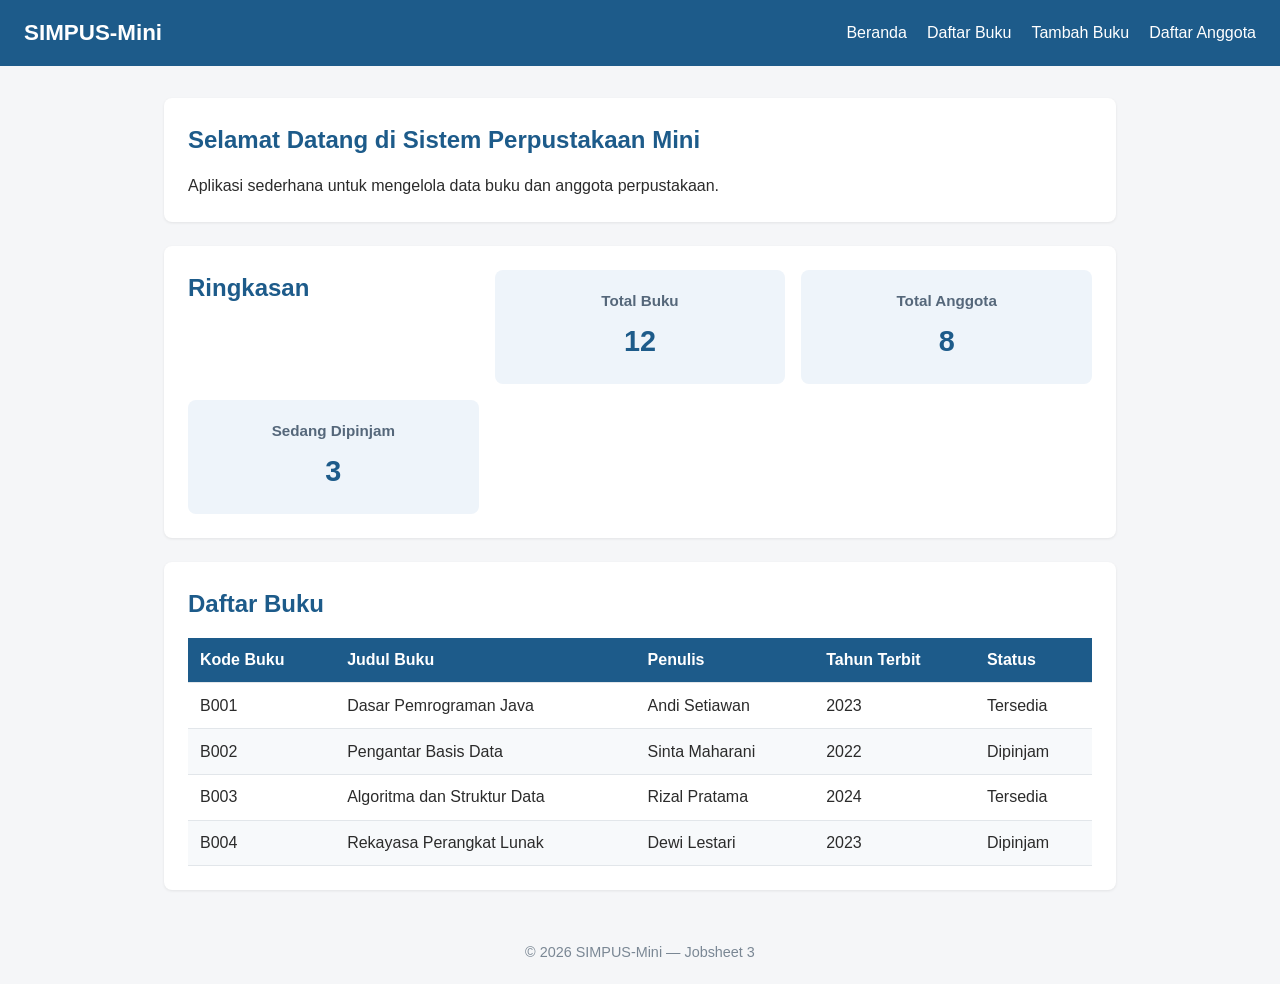
<file: jobsheet-03/index.html>
<!DOCTYPE html>
<html lang="id">
<head>
    <meta charset="UTF-8">
    <meta name="viewport" content="width=device-width, initial-scale=1">
    <title>SIMPUS-Mini | Beranda</title>
    <link rel="stylesheet" href="assets/css/style.css">
</head>
<body>
    <header>
    <h1>SIMPUS-Mini</h1>

    <input type="checkbox" id="nav-toggle" class="nav-toggle">

    <nav>
        <ul>
            <li><a href="index.html">Beranda</a></li>
            <li><a href="buku/list.html">Daftar Buku</a></li>
            <li><a href="buku/tambah.html">Tambah Buku</a></li>
            <li><a href="anggota/list.html">Daftar Anggota</a></li>
        </ul>
    </nav>

    <label for="nav-toggle" class="nav-toggle-label">&#9776;</label>
</header>

    <main>
        <section>
            <h2>Selamat Datang di Sistem Perpustakaan Mini</h2>
            <p>Aplikasi sederhana untuk mengelola data buku dan anggota perpustakaan.</p>
        </section>

        <section>
            <h2>Ringkasan</h2>
            <article>
                <h3>Total Buku</h3>
                <p>12</p>
            </article>
            <article>
                <h3>Total Anggota</h3>
                <p>8</p>
            </article>
            <article>
                <h3>Sedang Dipinjam</h3>
                <p>3</p>
            </article>
        </section>
        <section>
    <h2>Daftar Buku</h2>
    <div class="table-responsive">
        <table>
            <thead>
                <tr>
                    <th>Kode Buku</th>
                    <th>Judul Buku</th>
                    <th>Penulis</th>
                    <th>Tahun Terbit</th>
                    <th>Status</th>
                </tr>
            </thead>
            <tbody>
                <tr>
                    <td>B001</td>
                    <td>Dasar Pemrograman Java</td>
                    <td>Andi Setiawan</td>
                    <td>2023</td>
                    <td>Tersedia</td>
                </tr>
                <tr>
                    <td>B002</td>
                    <td>Pengantar Basis Data</td>
                    <td>Sinta Maharani</td>
                    <td>2022</td>
                    <td>Dipinjam</td>
                </tr>
                <tr>
                    <td>B003</td>
                    <td>Algoritma dan Struktur Data</td>
                    <td>Rizal Pratama</td>
                    <td>2024</td>
                    <td>Tersedia</td>
                </tr>
                <tr>
                    <td>B004</td>
                    <td>Rekayasa Perangkat Lunak</td>
                    <td>Dewi Lestari</td>
                    <td>2023</td>
                    <td>Dipinjam</td>
                </tr>
            </tbody>
        </table>
    </div>
</section>
    </main>

    <footer>
        <p>&copy; 2026 SIMPUS-Mini &mdash; Jobsheet 3</p>
    </footer>
</body>
</html>
</file>
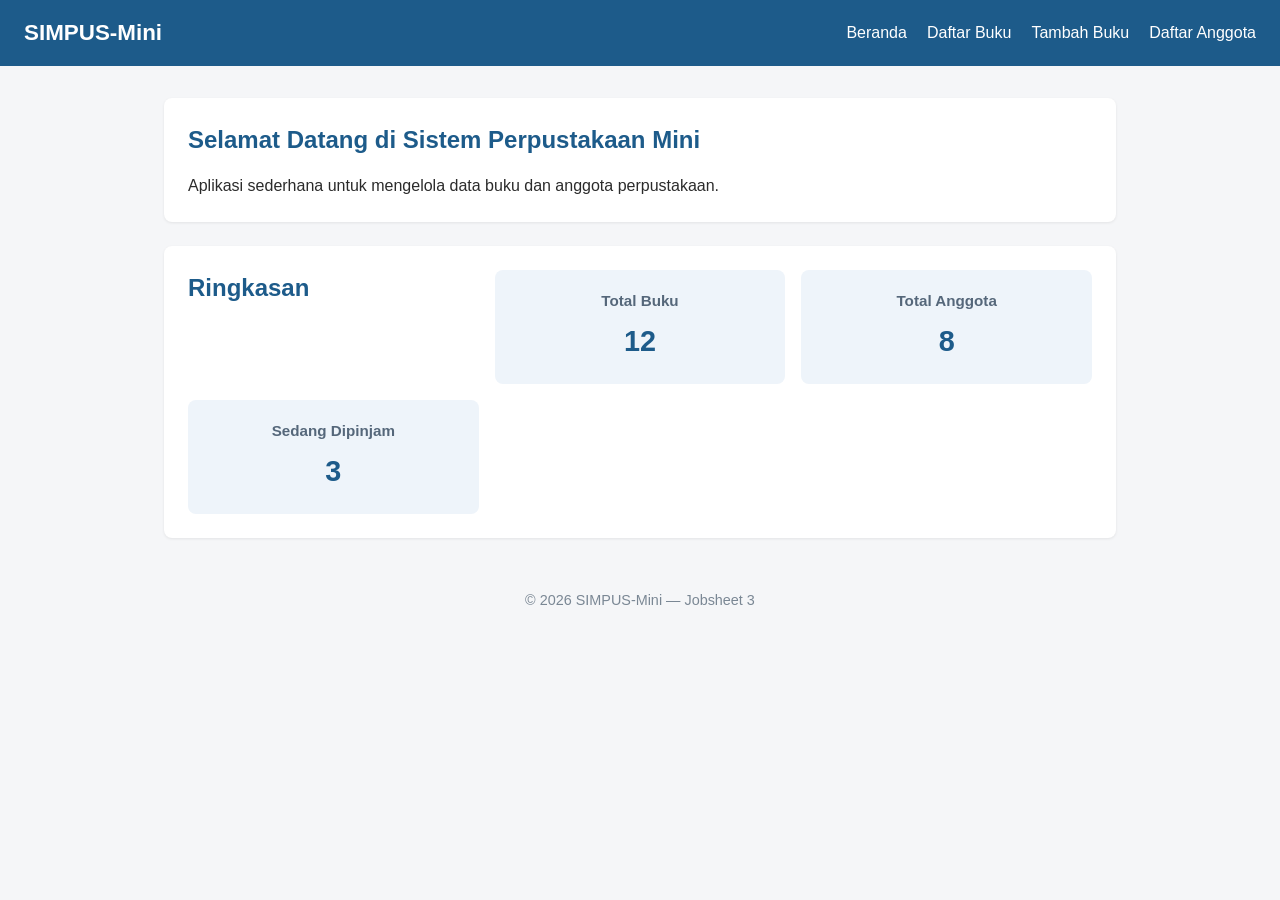
<file: jobsheet-04/index.html>
<!DOCTYPE html>
<html lang="id">
<head>
    <meta charset="UTF-8">
    <meta name="viewport" content="width=device-width, initial-scale=1">
    <title>SIMPUS-Mini | Beranda</title>
    <link rel="stylesheet" href="assets/css/style.css">
</head>
<body>
    <header>
        <h1>SIMPUS-Mini</h1>
        <input type="checkbox" id="nav-toggle" class="nav-toggle">
        <label for="nav-toggle" class="nav-toggle-label">&#9776;</label>
        <nav>
            <ul>
                <li><a href="index.html">Beranda</a></li>
                <li><a href="buku/list.html">Daftar Buku</a></li>
                <li><a href="buku/tambah.html">Tambah Buku</a></li>
                <li><a href="anggota/list.html">Daftar Anggota</a></li>
            </ul>
        </nav>
    </header>

    <main>
        <section>
            <h2>Selamat Datang di Sistem Perpustakaan Mini</h2>
            <p>Aplikasi sederhana untuk mengelola data buku dan anggota perpustakaan.</p>
        </section>

        <section>
            <h2>Ringkasan</h2>
            <article>
                <h3>Total Buku</h3>
                <p>12</p>
            </article>
            <article>
                <h3>Total Anggota</h3>
                <p>8</p>
            </article>
            <article>
                <h3>Sedang Dipinjam</h3>
                <p>3</p>
            </article>
        </section>
    </main>

    <footer>
        <p>&copy; 2026 SIMPUS-Mini &mdash; Jobsheet 3</p>
    </footer>
</body>
</html>
</file>
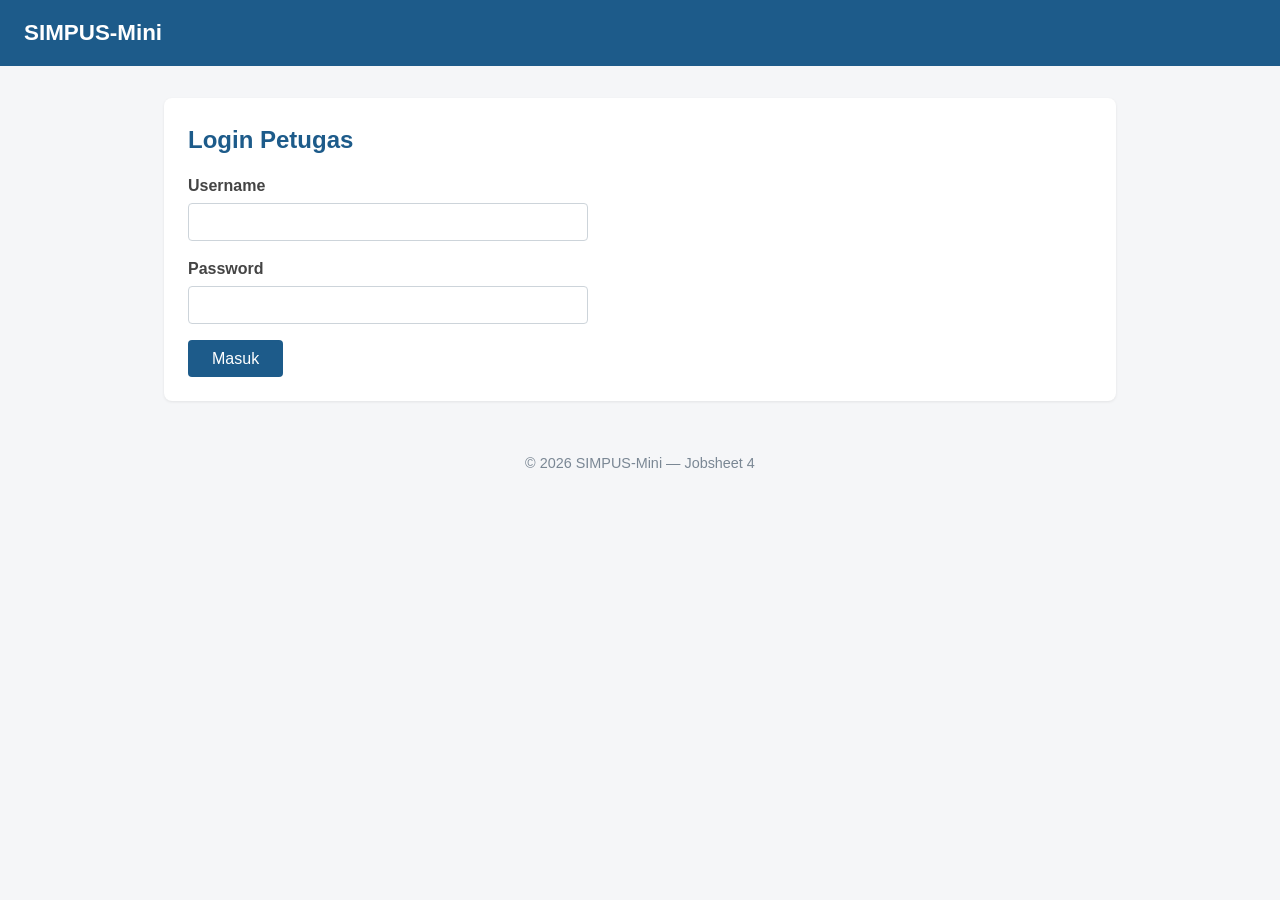
<file: jobsheet-04/login.html>
<!DOCTYPE html>
<html lang="id">
<head>
    <meta charset="UTF-8">
    <meta name="viewport" content="width=device-width, initial-scale=1">
    <title>SIMPUS-Mini | Login Petugas</title>
    <link rel="stylesheet" href="assets/css/style.css">
</head>
<body>

    <header>
        <h1>SIMPUS-Mini</h1>
    </header>

    <main>
        <section>
            <h2>Login Petugas</h2>

            <form>
                <p>
                    <label for="username">Username</label>
                    <input type="text" id="username" name="username">
                </p>

                <p>
                    <label for="password">Password</label>
                    <input type="password" id="password" name="password">
                </p>

                <button type="submit">Masuk</button>
            </form>
        </section>
    </main>

    <footer>
        <p>&copy; 2026 SIMPUS-Mini &mdash; Jobsheet 4</p>
    </footer>

</body>
</html>
</file>
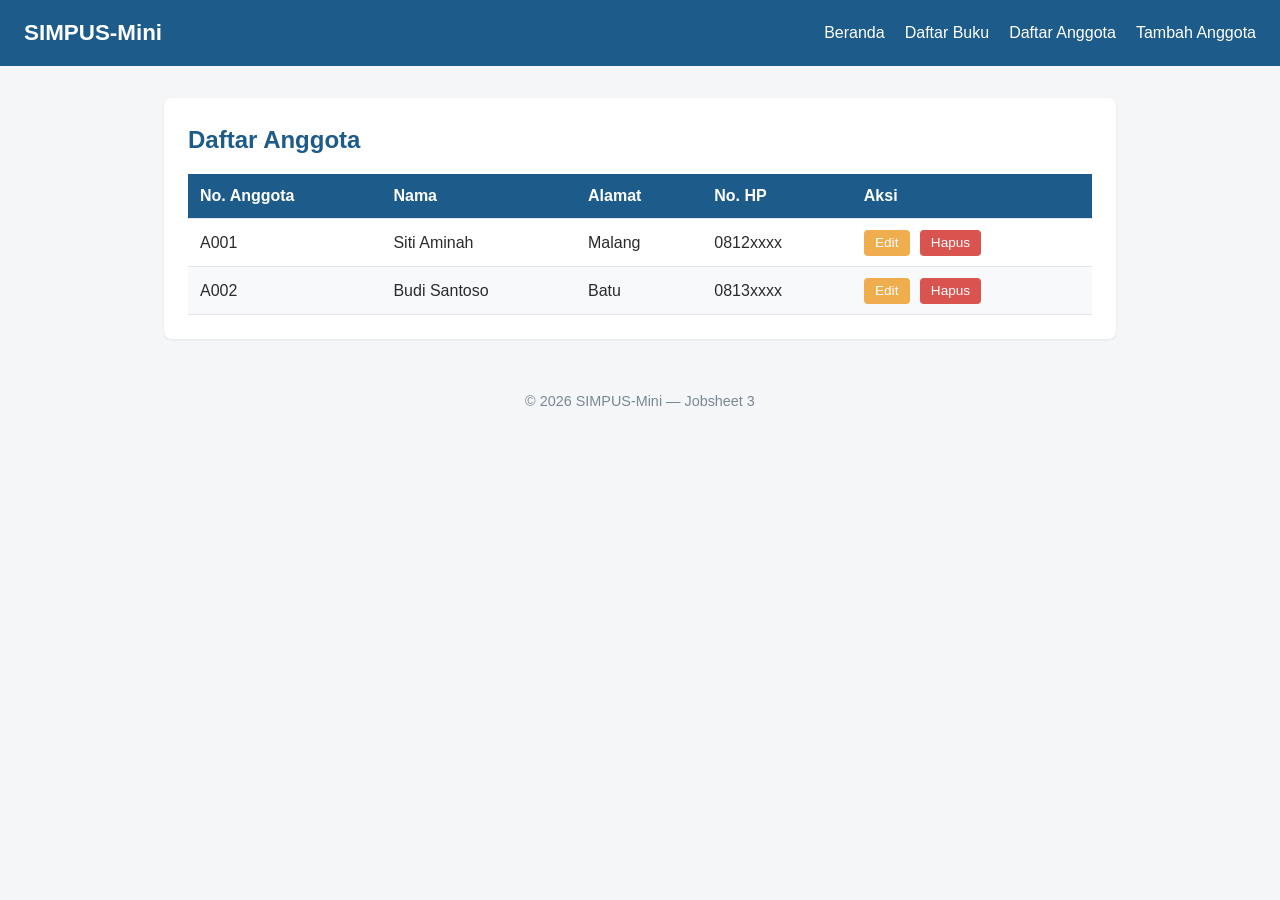
<file: jobsheet-03/anggota/list.html>
<!DOCTYPE html>
<html lang="id">
<head>
    <meta charset="UTF-8">
    <meta name="viewport" content="width=device-width, initial-scale=1">
    <title>SIMPUS-Mini | Daftar Anggota</title>
    <link rel="stylesheet" href="../assets/css/style.css">
</head>
<body>
    <header>
        <h1>SIMPUS-Mini</h1>
        <input type="checkbox" id="nav-toggle" class="nav-toggle">
        <label for="nav-toggle" class="nav-toggle-label">&#9776;</label>
        <nav>
            <ul>
                <li><a href="../index.html">Beranda</a></li>
                <li><a href="../buku/list.html">Daftar Buku</a></li>
                <li><a href="list.html">Daftar Anggota</a></li>
                <li><a href="tambah.html">Tambah Anggota</a></li>
            </ul>
        </nav>
    </header>

    <main>
        <section>
            <h2>Daftar Anggota</h2>
            <div class="table-responsive">
            <table>
                <thead>
                    <tr>
                        <th>No. Anggota</th>
                        <th>Nama</th>
                        <th>Alamat</th>
                        <th>No. HP</th>
                        <th>Aksi</th>
                    </tr>
                </thead>
                <tbody>
                    <tr>
                        <td>A001</td>
                        <td>Siti Aminah</td>
                        <td>Malang</td>
                        <td>0812xxxx</td>
                        <td>
                            <button type="button">Edit</button>
                            <button type="button">Hapus</button>
                        </td>
                    </tr>
                    <tr>
                        <td>A002</td>
                        <td>Budi Santoso</td>
                        <td>Batu</td>
                        <td>0813xxxx</td>
                        <td>
                            <button type="button">Edit</button>
                            <button type="button">Hapus</button>
                        </td>
                    </tr>
                </tbody>
            </table>
            </div>
        </section>
    </main>

    <footer>
        <p>&copy; 2026 SIMPUS-Mini &mdash; Jobsheet 3</p>
    </footer>
</body>
</html>
</file>
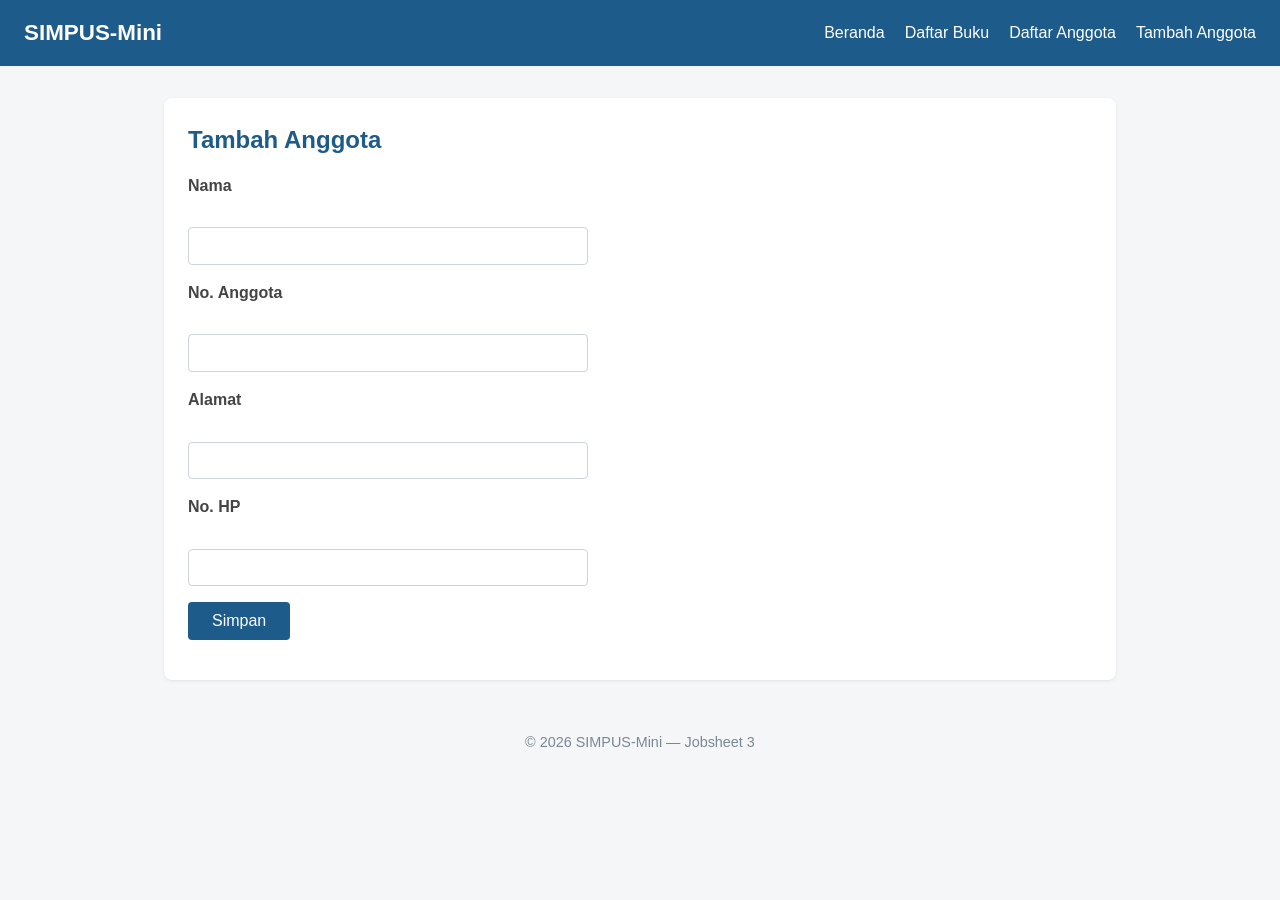
<file: jobsheet-03/anggota/tambah.html>
<!DOCTYPE html>
<html lang="id">
<head>
    <meta charset="UTF-8">
    <meta name="viewport" content="width=device-width, initial-scale=1">
    <title>SIMPUS-Mini | Tambah Anggota</title>
    <link rel="stylesheet" href="../assets/css/style.css">
</head>
<body>
    <header>
        <h1>SIMPUS-Mini</h1>
        <input type="checkbox" id="nav-toggle" class="nav-toggle">
        <label for="nav-toggle" class="nav-toggle-label">&#9776;</label>
        <nav>
            <ul>
                <li><a href="../index.html">Beranda</a></li>
                <li><a href="../buku/list.html">Daftar Buku</a></li>
                <li><a href="list.html">Daftar Anggota</a></li>
                <li><a href="tambah.html">Tambah Anggota</a></li>
            </ul>
        </nav>
    </header>

    <main>
        <section>
            <h2>Tambah Anggota</h2>
            <form>
                <p>
                    <label for="nama">Nama</label><br>
                    <input type="text" id="nama" name="nama" required>
                </p>
                <p>
                    <label for="no_anggota">No. Anggota</label><br>
                    <input type="text" id="no_anggota" name="no_anggota" required>
                </p>
                <p>
                    <label for="alamat">Alamat</label><br>
                    <input type="text" id="alamat" name="alamat">
                </p>
                <p>
                    <label for="no_hp">No. HP</label><br>
                    <input type="text" id="no_hp" name="no_hp">
                </p>
                <p>
                    <button type="submit">Simpan</button>
                </p>
            </form>
        </section>
    </main>

    <footer>
        <p>&copy; 2026 SIMPUS-Mini &mdash; Jobsheet 3</p>
    </footer>
</body>
</html>
</file>
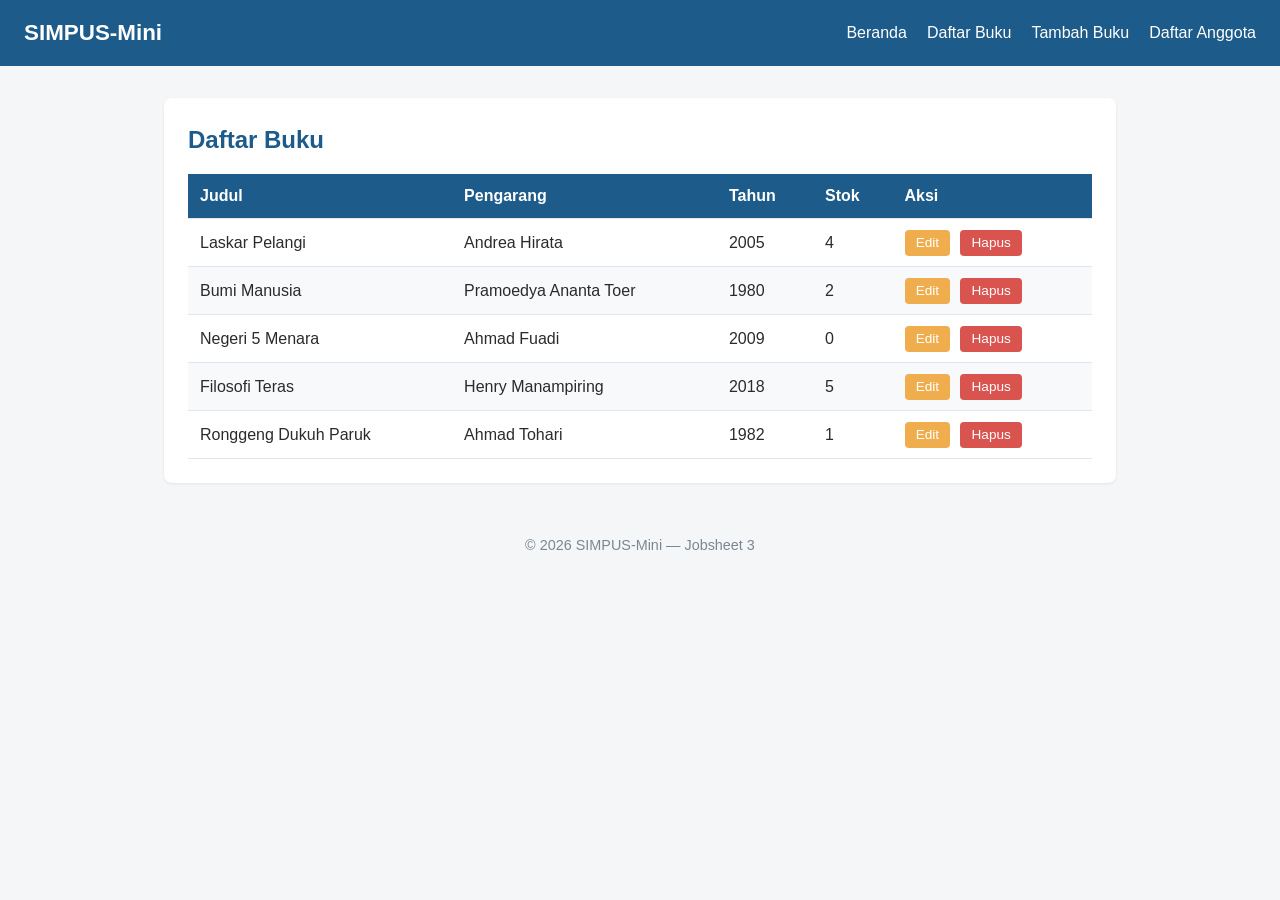
<file: jobsheet-03/buku/list.html>
<!DOCTYPE html>
<html lang="id">
<head>
    <meta charset="UTF-8">
    <meta name="viewport" content="width=device-width, initial-scale=1">
    <title>SIMPUS-Mini | Daftar Buku</title>
    <link rel="stylesheet" href="../assets/css/style.css">
</head>
<body>
    <header>
        <h1>SIMPUS-Mini</h1>
        <input type="checkbox" id="nav-toggle" class="nav-toggle">
        <label for="nav-toggle" class="nav-toggle-label">&#9776;</label>
        <nav>
            <ul>
                <li><a href="../index.html">Beranda</a></li>
                <li><a href="list.html">Daftar Buku</a></li>
                <li><a href="tambah.html">Tambah Buku</a></li>
                <li><a href="../anggota/list.html">Daftar Anggota</a></li>
            </ul>
        </nav>
    </header>

    <main>
        <section>
            <h2>Daftar Buku</h2>
            <div class="table-responsive">
            <table>
                <thead>
                    <tr>
                        <th>Judul</th>
                        <th>Pengarang</th>
                        <th>Tahun</th>
                        <th>Stok</th>
                        <th>Aksi</th>
                    </tr>
                </thead>
                <tbody>
                    <tr>
                        <td>Laskar Pelangi</td>
                        <td>Andrea Hirata</td>
                        <td>2005</td>
                        <td>4</td>
                        <td>
                            <button type="button">Edit</button>
                            <button type="button">Hapus</button>
                        </td>
                    </tr>
                    <tr>
                        <td>Bumi Manusia</td>
                        <td>Pramoedya Ananta Toer</td>
                        <td>1980</td>
                        <td>2</td>
                        <td>
                            <button type="button">Edit</button>
                            <button type="button">Hapus</button>
                        </td>
                    </tr>
                    <tr>
                        <td>Negeri 5 Menara</td>
                        <td>Ahmad Fuadi</td>
                        <td>2009</td>
                        <td>0</td>
                        <td>
                            <button type="button">Edit</button>
                            <button type="button">Hapus</button>
                        </td>
                    </tr>
                    <tr>
                        <td>Filosofi Teras</td>
                        <td>Henry Manampiring</td>
                        <td>2018</td>
                        <td>5</td>
                        <td>
                            <button type="button">Edit</button>
                            <button type="button">Hapus</button>
                        </td>
                    </tr>
                    <tr>
                        <td>Ronggeng Dukuh Paruk</td>
                        <td>Ahmad Tohari</td>
                        <td>1982</td>
                        <td>1</td>
                        <td>
                            <button type="button">Edit</button>
                            <button type="button">Hapus</button>
                        </td>
                    </tr>
                </tbody>
            </table>
            </div>
        </section>
    </main>

    <footer>
        <p>&copy; 2026 SIMPUS-Mini &mdash; Jobsheet 3</p>
    </footer>
</body>
</html>
</file>
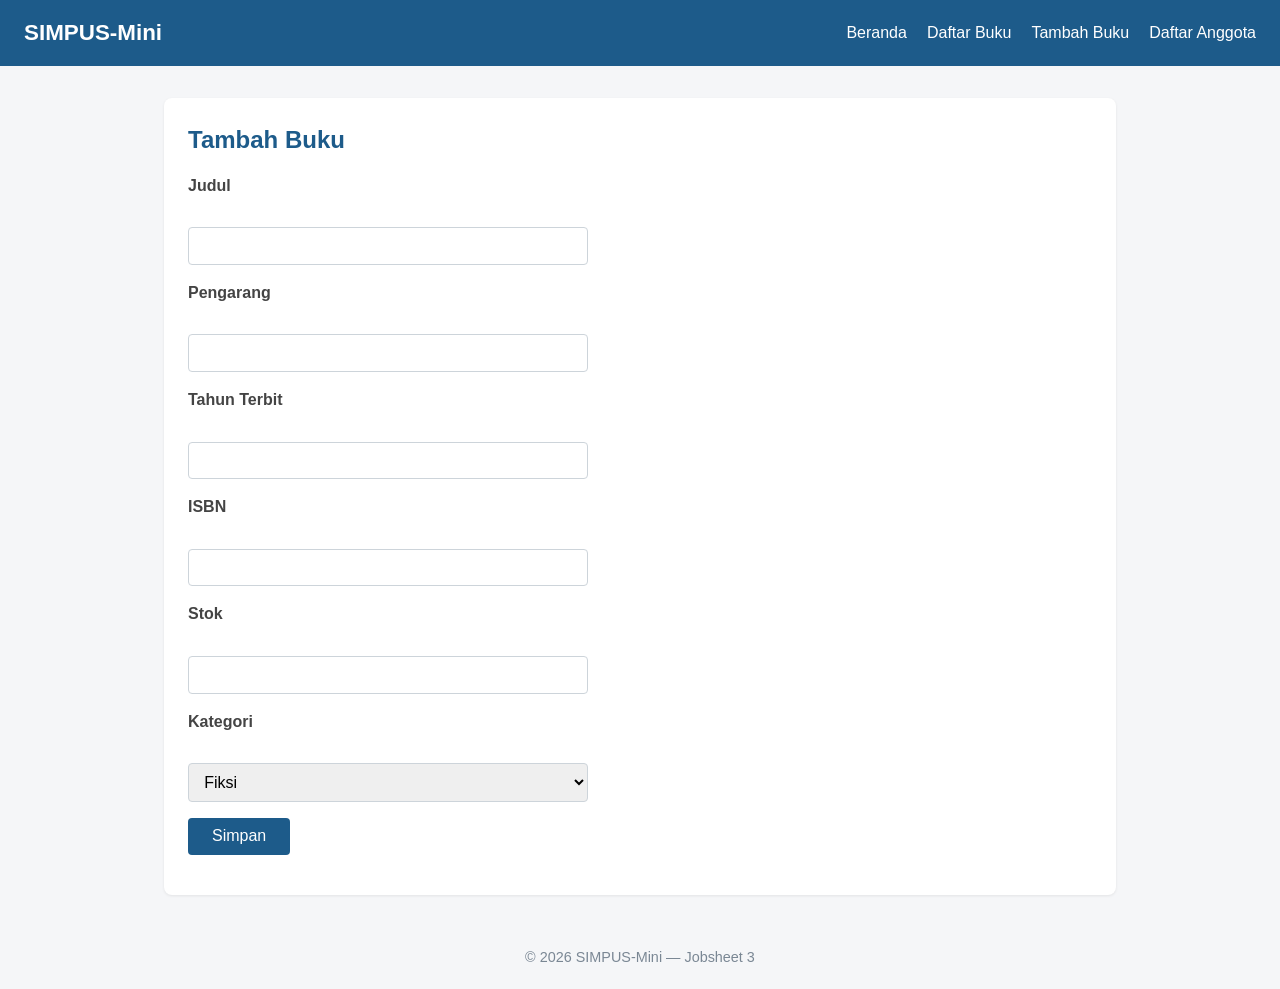
<file: jobsheet-03/buku/tambah.html>
<!DOCTYPE html>
<html lang="id">
<head>
    <meta charset="UTF-8">
    <meta name="viewport" content="width=device-width, initial-scale=1">
    <title>SIMPUS-Mini | Tambah Buku</title>
    <link rel="stylesheet" href="../assets/css/style.css">
</head>
<body>
    <header>
        <h1>SIMPUS-Mini</h1>
        <input type="checkbox" id="nav-toggle" class="nav-toggle">
        <label for="nav-toggle" class="nav-toggle-label">&#9776;</label>
        <nav>
            <ul>
                <li><a href="../index.html">Beranda</a></li>
                <li><a href="list.html">Daftar Buku</a></li>
                <li><a href="tambah.html">Tambah Buku</a></li>
                <li><a href="../anggota/list.html">Daftar Anggota</a></li>
            </ul>
        </nav>
    </header>

    <main>
        <section>
            <h2>Tambah Buku</h2>
            <form>
                <p>
                    <label for="judul">Judul</label><br>
                    <input type="text" id="judul" name="judul" required>
                </p>
                <p>
                    <label for="pengarang">Pengarang</label><br>
                    <input type="text" id="pengarang" name="pengarang" required>
                </p>
                <p>
                    <label for="tahun">Tahun Terbit</label><br>
                    <input type="number" id="tahun" name="tahun" min="1900" max="2026" required>
                </p>
                <p>
                    <label for="isbn">ISBN</label><br>
                    <input type="text" id="isbn" name="isbn">
                </p>
                <p>
                    <label for="stok">Stok</label><br>
                    <input type="number" id="stok" name="stok" min="0" required>
                </p>
                <p>
                    <label for="kategori">Kategori</label><br>
                    <select id="kategori" name="kategori">
                        <option value="fiksi">Fiksi</option>
                        <option value="non-fiksi">Non-Fiksi</option>
                        <option value="referensi">Referensi</option>
                    </select>
                </p>
                <p>
                    <button type="submit">Simpan</button>
                </p>
            </form>
        </section>
    </main>

    <footer>
        <p>&copy; 2026 SIMPUS-Mini &mdash; Jobsheet 3</p>
    </footer>
</body>
</html>
</file>
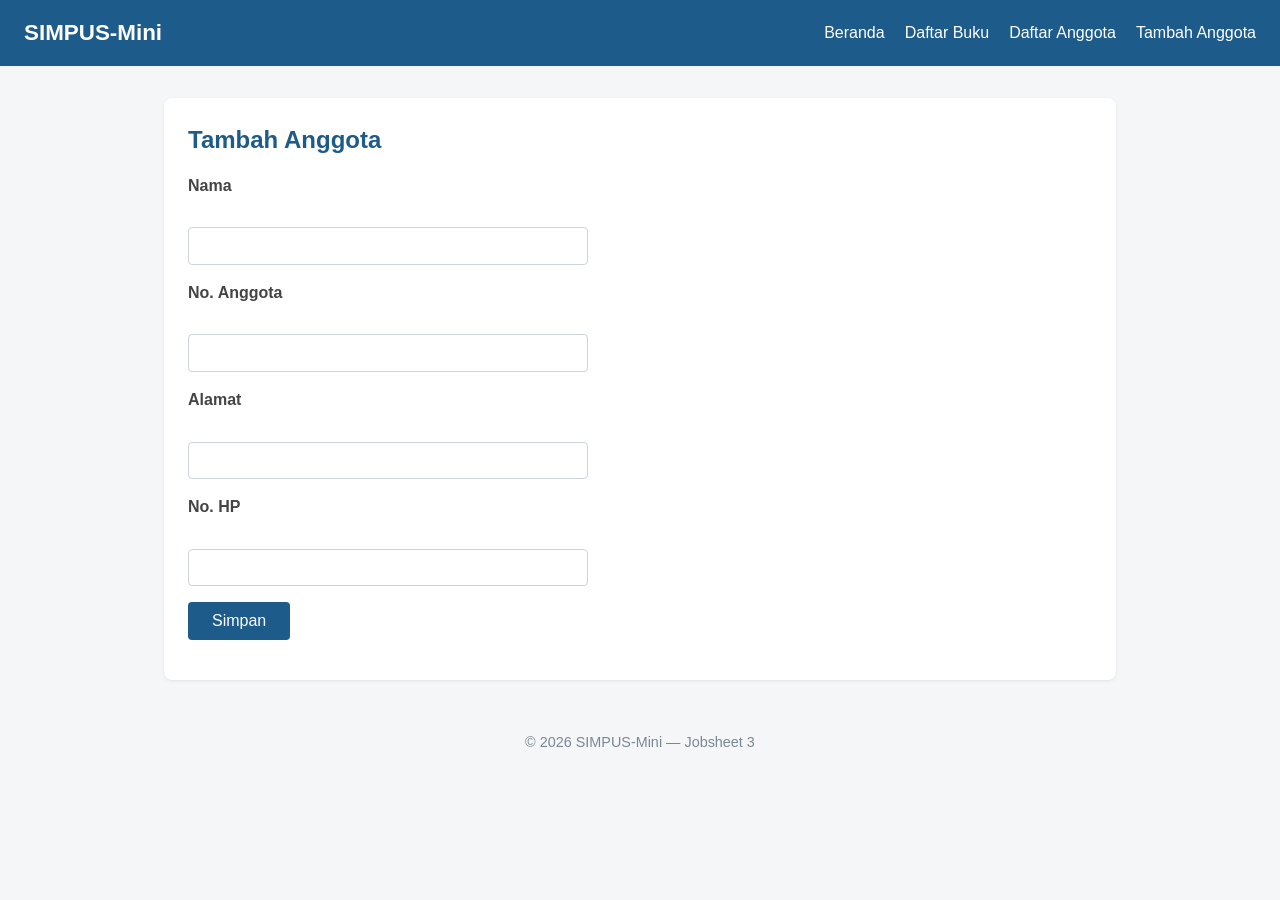
<file: jobsheet-04/anggota/tambah.html>
<!DOCTYPE html>
<html lang="id">
<head>
    <meta charset="UTF-8">
    <meta name="viewport" content="width=device-width, initial-scale=1">
    <title>SIMPUS-Mini | Tambah Anggota</title>
    <link rel="stylesheet" href="../assets/css/style.css">
</head>
<body>
    <header>
        <h1>SIMPUS-Mini</h1>
        <input type="checkbox" id="nav-toggle" class="nav-toggle">
        <label for="nav-toggle" class="nav-toggle-label">&#9776;</label>
        <nav>
            <ul>
                <li><a href="../index.html">Beranda</a></li>
                <li><a href="../buku/list.html">Daftar Buku</a></li>
                <li><a href="list.html">Daftar Anggota</a></li>
                <li><a href="tambah.html">Tambah Anggota</a></li>
            </ul>
        </nav>
    </header>

    <main>
        <section>
            <h2>Tambah Anggota</h2>
            <form>
                <p>
                    <label for="nama">Nama</label><br>
                    <input type="text" id="nama" name="nama" required>
                </p>
                <p>
                    <label for="no_anggota">No. Anggota</label><br>
                    <input type="text" id="no_anggota" name="no_anggota" required>
                </p>
                <p>
                    <label for="alamat">Alamat</label><br>
                    <input type="text" id="alamat" name="alamat">
                </p>
                <p>
                    <label for="no_hp">No. HP</label><br>
                    <input type="text" id="no_hp" name="no_hp">
                </p>
                <p>
                    <button type="submit">Simpan</button>
                </p>
            </form>
        </section>
    </main>

    <footer>
        <p>&copy; 2026 SIMPUS-Mini &mdash; Jobsheet 3</p>
    </footer>
</body>
</html>
</file>
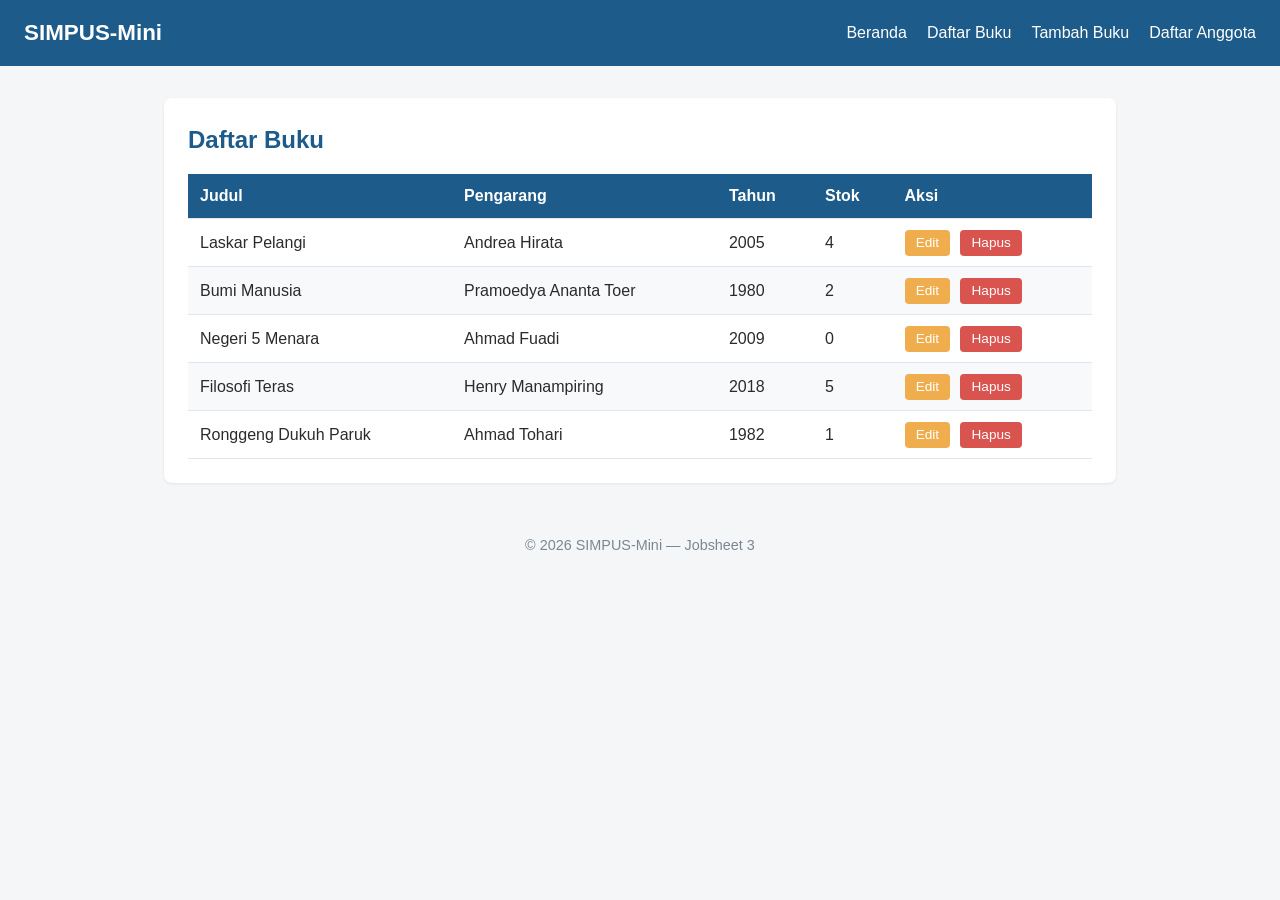
<file: jobsheet-04/buku/list.html>
<!DOCTYPE html>
<html lang="id">
<head>
    <meta charset="UTF-8">
    <meta name="viewport" content="width=device-width, initial-scale=1">
    <title>SIMPUS-Mini | Daftar Buku</title>
    <link rel="stylesheet" href="../assets/css/style.css">
</head>
<body>
    <header>
        <h1>SIMPUS-Mini</h1>
        <input type="checkbox" id="nav-toggle" class="nav-toggle">
        <label for="nav-toggle" class="nav-toggle-label">&#9776;</label>
        <nav>
            <ul>
                <li><a href="../index.html">Beranda</a></li>
                <li><a href="list.html">Daftar Buku</a></li>
                <li><a href="tambah.html">Tambah Buku</a></li>
                <li><a href="../anggota/list.html">Daftar Anggota</a></li>
            </ul>
        </nav>
    </header>

    <main>
        <section>
            <h2>Daftar Buku</h2>
            <div class="table-responsive">
            <table>
                <thead>
                    <tr>
                        <th>Judul</th>
                        <th>Pengarang</th>
                        <th>Tahun</th>
                        <th>Stok</th>
                        <th>Aksi</th>
                    </tr>
                </thead>
                <tbody>
                    <tr>
                        <td>Laskar Pelangi</td>
                        <td>Andrea Hirata</td>
                        <td>2005</td>
                        <td>4</td>
                        <td>
                            <button type="button">Edit</button>
                            <button type="button">Hapus</button>
                        </td>
                    </tr>
                    <tr>
                        <td>Bumi Manusia</td>
                        <td>Pramoedya Ananta Toer</td>
                        <td>1980</td>
                        <td>2</td>
                        <td>
                            <button type="button">Edit</button>
                            <button type="button">Hapus</button>
                        </td>
                    </tr>
                    <tr>
                        <td>Negeri 5 Menara</td>
                        <td>Ahmad Fuadi</td>
                        <td>2009</td>
                        <td>0</td>
                        <td>
                            <button type="button">Edit</button>
                            <button type="button">Hapus</button>
                        </td>
                    </tr>
                    <tr>
                        <td>Filosofi Teras</td>
                        <td>Henry Manampiring</td>
                        <td>2018</td>
                        <td>5</td>
                        <td>
                            <button type="button">Edit</button>
                            <button type="button">Hapus</button>
                        </td>
                    </tr>
                    <tr>
                        <td>Ronggeng Dukuh Paruk</td>
                        <td>Ahmad Tohari</td>
                        <td>1982</td>
                        <td>1</td>
                        <td>
                            <button type="button">Edit</button>
                            <button type="button">Hapus</button>
                        </td>
                    </tr>
                </tbody>
            </table>
            </div>
        </section>
    </main>

    <footer>
        <p>&copy; 2026 SIMPUS-Mini &mdash; Jobsheet 3</p>
    </footer>
</body>
</html>
</file>
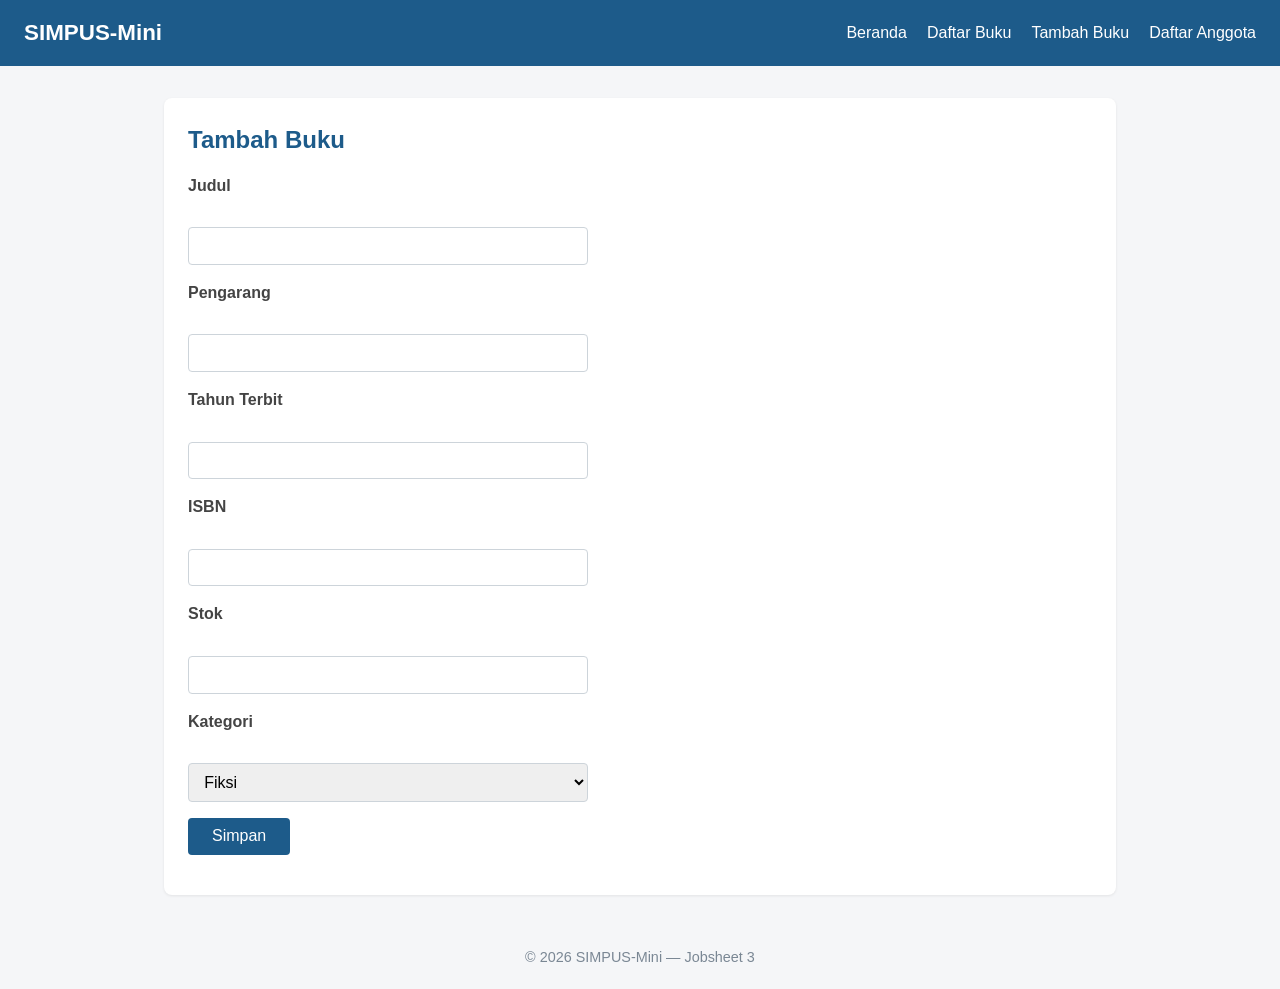
<file: jobsheet-04/buku/tambah.html>
<!DOCTYPE html>
<html lang="id">
<head>
    <meta charset="UTF-8">
    <meta name="viewport" content="width=device-width, initial-scale=1">
    <title>SIMPUS-Mini | Tambah Buku</title>
    <link rel="stylesheet" href="../assets/css/style.css">
</head>
<body>
    <header>
        <h1>SIMPUS-Mini</h1>
        <input type="checkbox" id="nav-toggle" class="nav-toggle">
        <label for="nav-toggle" class="nav-toggle-label">&#9776;</label>
        <nav>
            <ul>
                <li><a href="../index.html">Beranda</a></li>
                <li><a href="list.html">Daftar Buku</a></li>
                <li><a href="tambah.html">Tambah Buku</a></li>
                <li><a href="../anggota/list.html">Daftar Anggota</a></li>
            </ul>
        </nav>
    </header>

    <main>
        <section>
            <h2>Tambah Buku</h2>
            <form>
                <p>
                    <label for="judul">Judul</label><br>
                    <input type="text" id="judul" name="judul" required>
                </p>
                <p>
                    <label for="pengarang">Pengarang</label><br>
                    <input type="text" id="pengarang" name="pengarang" required>
                </p>
                <p>
                    <label for="tahun">Tahun Terbit</label><br>
                    <input type="number" id="tahun" name="tahun" min="1900" max="2026" required>
                </p>
                <p>
                    <label for="isbn">ISBN</label><br>
                    <input type="text" id="isbn" name="isbn">
                </p>
                <p>
                    <label for="stok">Stok</label><br>
                    <input type="number" id="stok" name="stok" min="0" required>
                </p>
                <p>
                    <label for="kategori">Kategori</label><br>
                    <select id="kategori" name="kategori">
                        <option value="fiksi">Fiksi</option>
                        <option value="non-fiksi">Non-Fiksi</option>
                        <option value="referensi">Referensi</option>
                    </select>
                </p>
                <p>
                    <button type="submit">Simpan</button>
                </p>
            </form>
        </section>
    </main>

    <footer>
        <p>&copy; 2026 SIMPUS-Mini &mdash; Jobsheet 3</p>
    </footer>
</body>
</html>
</file>
<file: jobsheet-03/assets/css/style.css>
/* ===== Reset & Base ===== */
* {
    box-sizing: border-box;
    margin: 0;
    padding: 0;
}

body {
    font-family: "Segoe UI", Arial, sans-serif;
    color: #2b2b2b;
    background-color: #f5f6f8;
    line-height: 1.5;
}

a {
    color: #1d5b8a;
    text-decoration: none;
}

a:hover {
    text-decoration: underline;
}

/* ===== Header & Navbar ===== */
header {
    background-color: #1d5b8a;
    color: #fff;
    padding: 1rem 1.5rem;
    display: flex;
    align-items: center;
    justify-content: space-between;
    flex-wrap: wrap;
}

header h1 {
    font-size: 1.4rem;
}

header nav ul {
    list-style: none;
    display: flex;
    gap: 1.25rem;
}

header nav a {
    color: #fff;
    font-weight: 500;
}

/* ===== Main Layout ===== */
main {
    max-width: 100%;
    margin: 2rem auto;
    padding: 0 1.5rem;
}

section {
    background-color: #fff;
    border-radius: 8px;
    padding: 1.5rem;
    margin-bottom: 1.5rem;
    box-shadow: 0 1px 3px rgba(0, 0, 0, 0.08);
}

section h2 {
    margin-bottom: 1rem;
    color: #1d5b8a;
}

/* ===== Kartu Statistik ===== */
/* Tampilan awal untuk mobile */
main section:nth-of-type(2) {
    display: grid;
    grid-template-columns: 1fr;
    gap: 1rem;
}

main section:nth-of-type(2) article {
    background-color: #eef4fa;
    border-radius: 8px;
    padding: 1.25rem;
    text-align: center;
}

main section:nth-of-type(2) article h3 {
    font-size: 0.95rem;
    color: #55677a;
    margin-bottom: 0.5rem;
}

main section:nth-of-type(2) article p {
    font-size: 1.8rem;
    font-weight: 700;
    color: #1d5b8a;
}

/* ===== Tabel ===== */
table {
    width: 100%;
    border-collapse: collapse;
}

th,
td {
    text-align: left;
    padding: 0.65rem 0.75rem;
    border-bottom: 1px solid #e2e6ea;
}

thead {
    background-color: #1d5b8a;
    color: #fff;
}

tbody tr:nth-child(even) {
    background-color: #f7f9fb;
}

tbody tr:hover {
    background-color: #eef4fa;
}

td button {
    padding: 0.35rem 0.7rem;
    margin-right: 0.35rem;
    border: none;
    border-radius: 4px;
    cursor: pointer;
    font-size: 0.85rem;
}

td button:first-of-type {
    background-color: #f0ad4e;
    color: #fff;
}

td button:last-of-type {
    background-color: #d9534f;
    color: #fff;
}

/* ===== Form ===== */
form p {
    margin-bottom: 1rem;
}

form label {
    display: block;
    margin-bottom: 0.35rem;
    font-weight: 600;
    color: #444;
}

form input,
form select {
    width: 100%;
    max-width: 400px;
    padding: 0.55rem 0.7rem;
    border: 1px solid #cdd4da;
    border-radius: 4px;
    font-size: 1rem;
}

form button[type="submit"] {
    background-color: #1d5b8a;
    color: #fff;
    border: none;
    padding: 0.6rem 1.5rem;
    border-radius: 4px;
    font-size: 1rem;
    cursor: pointer;
}

form button[type="submit"]:hover {
    background-color: #164869;
}

/* ===== Footer ===== */
footer {
    text-align: center;
    padding: 1.25rem;
    color: #7a8794;
    font-size: 0.9rem;
}

/* ===== Tabel Responsif ===== */
.table-responsive {
    overflow-x: auto;
}

/* ===== Hamburger Menu ===== */
.nav-toggle {
    display: none;
}

.nav-toggle-label {
    display: block;
    font-size: 1.6rem;
    color: #fff;
    cursor: pointer;
}

header nav {
    display: none;
    width: 100%;
    order: 3;
    margin-top: 1rem;
}

.nav-toggle:checked ~ nav {
    display: block;
}

header nav ul {
    flex-direction: column;
    gap: 0.75rem;
}

/* ===== Tablet ===== */
@media (min-width: 481px) {
    main section:nth-of-type(2) {
        grid-template-columns: repeat(2, 1fr);
    }
}

/* ===== Desktop ===== */
@media (min-width: 901px) {
    header nav {
        display: block;
        width: auto;
        order: initial;
        margin-top: 0;
    }

    .nav-toggle-label {
        display: none;
    }

    header nav ul {
        flex-direction: row;
        gap: 1.25rem;
    }

    main {
        max-width: 1000px;
    }

    main section:nth-of-type(2) {
        grid-template-columns: repeat(3, 1fr);
    }
}

/* ===== Monitor Sangat Lebar ===== */
@media (min-width: 1400px) {
    main {
        max-width: 1200px;
    }
}
</file>
<file: jobsheet-04/assets/css/style.css>
/* ===== Reset & Base ===== */
* {
    box-sizing: border-box;
    margin: 0;
    padding: 0;
}

body {
    font-family: "Segoe UI", Arial, sans-serif;
    color: #2b2b2b;
    background-color: #f5f6f8;
    line-height: 1.5;
}

a {
    color: #1d5b8a;
    text-decoration: none;
}

a:hover {
    text-decoration: underline;
}

/* ===== Header & Navbar (Flexbox) ===== */
header {
    background-color: #1d5b8a;
    color: #fff;
    padding: 1rem 1.5rem;
    display: flex;
    align-items: center;
    justify-content: space-between;
    flex-wrap: wrap;
}

header h1 {
    font-size: 1.4rem;
}

header nav ul {
    list-style: none;
    display: flex;
    gap: 1.25rem;
}

header nav a {
    color: #fff;
    font-weight: 500;
}

/* ===== Main Layout ===== */
main {
    max-width: 1000px;
    margin: 2rem auto;
    padding: 0 1.5rem;
}

section {
    background-color: #fff;
    border-radius: 8px;
    padding: 1.5rem;
    margin-bottom: 1.5rem;
    box-shadow: 0 1px 3px rgba(0, 0, 0, 0.08);
}

section h2 {
    margin-bottom: 1rem;
    color: #1d5b8a;
}

/* ===== Kartu Statistik (CSS Grid) ===== */
main section:nth-of-type(2) {
    display: grid;
    grid-template-columns: repeat(3, 1fr);
    gap: 1rem;
}

main section:nth-of-type(2) article {
    background-color: #eef4fa;
    border-radius: 8px;
    padding: 1.25rem;
    text-align: center;
}

main section:nth-of-type(2) article h3 {
    font-size: 0.95rem;
    color: #55677a;
    margin-bottom: 0.5rem;
}

main section:nth-of-type(2) article p {
    font-size: 1.8rem;
    font-weight: 700;
    color: #1d5b8a;
}

/* ===== Tabel ===== */
table {
    width: 100%;
    border-collapse: collapse;
}

th, td {
    text-align: left;
    padding: 0.65rem 0.75rem;
    border-bottom: 1px solid #e2e6ea;
}

thead {
    background-color: #1d5b8a;
    color: #fff;
}

tbody tr:nth-child(even) {
    background-color: #f7f9fb;
}

tbody tr:hover {
    background-color: #eef4fa;
}

td button {
    padding: 0.35rem 0.7rem;
    margin-right: 0.35rem;
    border: none;
    border-radius: 4px;
    cursor: pointer;
    font-size: 0.85rem;
}

td button:first-of-type {
    background-color: #f0ad4e;
    color: #fff;
}

td button:last-of-type {
    background-color: #d9534f;
    color: #fff;
}

/* ===== Form ===== */
form p {
    margin-bottom: 1rem;
}

form label {
    display: block;
    margin-bottom: 0.35rem;
    font-weight: 600;
    color: #444;
}

form input,
form select {
    width: 100%;
    max-width: 400px;
    padding: 0.55rem 0.7rem;
    border: 1px solid #cdd4da;
    border-radius: 4px;
    font-size: 1rem;
}

form button[type="submit"] {
    background-color: #1d5b8a;
    color: #fff;
    border: none;
    padding: 0.6rem 1.5rem;
    border-radius: 4px;
    font-size: 1rem;
    cursor: pointer;
}

form button[type="submit"]:hover {
    background-color: #164869;
}

/* ===== Footer ===== */
footer {
    text-align: center;
    padding: 1.25rem;
    color: #7a8794;
    font-size: 0.9rem;
}

/* ===== Tabel Responsif ===== */
.table-responsive {
    overflow-x: auto;
}

/* ===== Hamburger Menu (checkbox hack) ===== */
.nav-toggle {
    display: none;
}

.nav-toggle-label {
    display: none;
    font-size: 1.6rem;
    color: #fff;
    cursor: pointer;
}

/* ===== Responsive Breakpoints ===== */

/* Tablet ke bawah */
@media (max-width: 768px) {
    main section:nth-of-type(2) {
        grid-template-columns: repeat(2, 1fr);
    }
}

/* Mobile */
@media (max-width: 480px) {
    header {
        position: relative;
    }

    .nav-toggle-label {
        display: block;
    }

    header nav {
        display: none;
        width: 100%;
        order: 3;
        margin-top: 1rem;
    }

    .nav-toggle:checked ~ nav {
        display: block;
    }

    header nav ul {
        flex-direction: column;
        gap: 0.75rem;
    }

    main section:nth-of-type(2) {
        grid-template-columns: 1fr;
    }

    form input,
    form select {
        max-width: 100%;
    }
}
</file>
